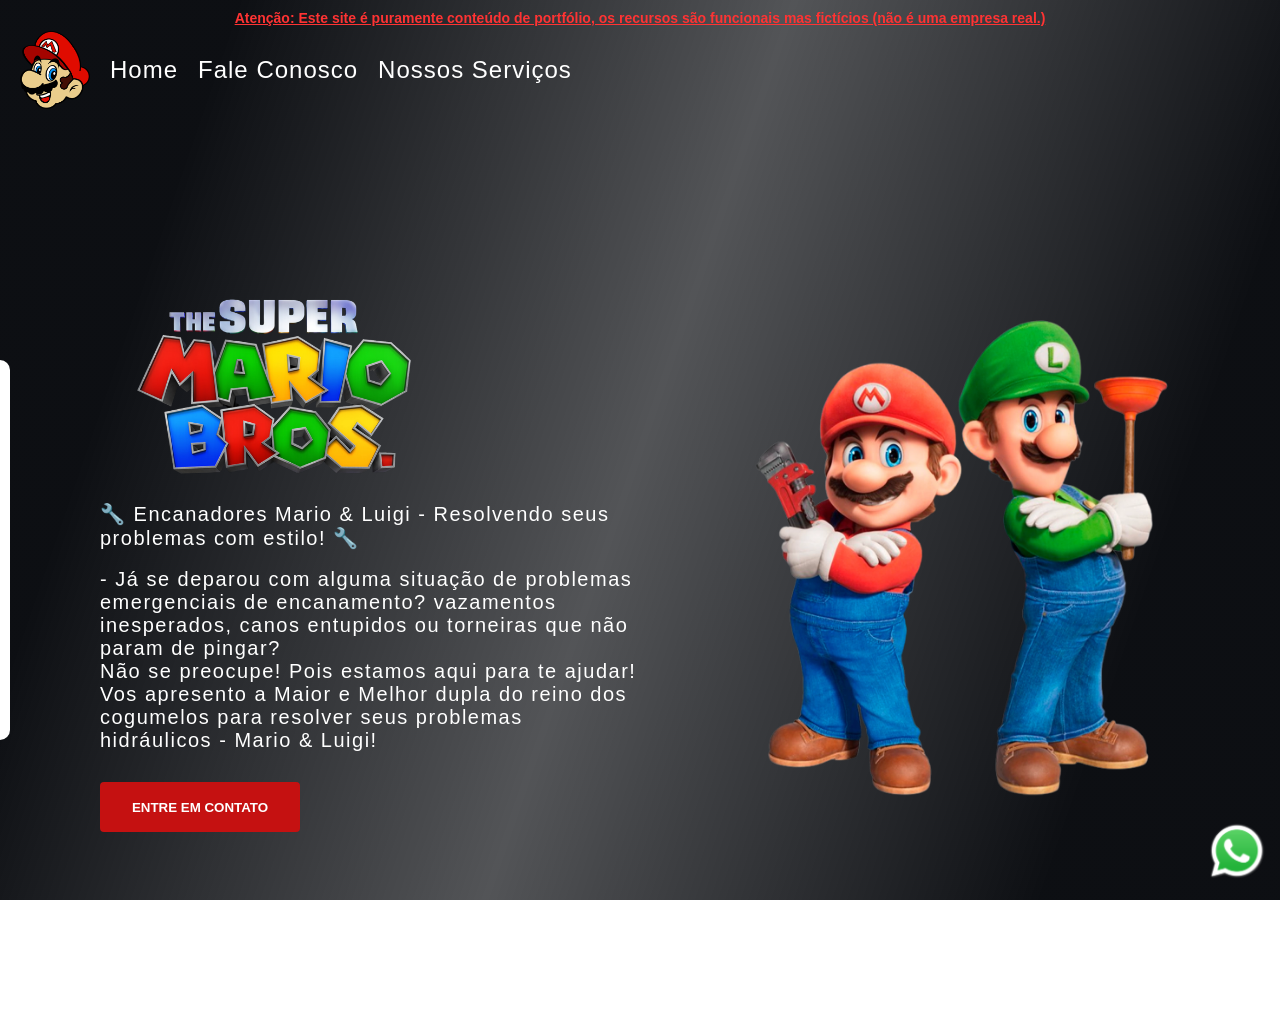
<file: index.html>
<!DOCTYPE html>
<html lang="pt-BR">

<head>
    <meta charset="UTF-8">
    <meta name="viewport" content="width=device-width, initial-scale=1.0">
    <title>Encanadores Mario & Luigi</title>
    <link rel="stylesheet" href="./styles.css">
</head>

<body>
<h3> Atenção: Este site é puramente conteúdo de portfólio, os recursos são funcionais mas fictícios (não é uma empresa real.)</h3>
    <header>
        <img src="./assets/logo-header.png">
        <a href="javascript:void(0)" onclick="window.location.reload()">Home</a>
        <a onclick="mostrarFormAlt()">Fale Conosco</a>
        <a href="./servicos.html">Nossos Serviços</a>
    </header>

    <div class="caixa-principal">
        <div class="section-info-texto">
            <img src="./assets/logo.png" alt="Logo-site-mario" class="principal-logo">

            <p class="text1">🔧 Encanadores Mario & Luigi - Resolvendo seus problemas com estilo! 🔧</p>
            <br>
            <p> - Já se deparou com alguma situação de problemas emergenciais de encanamento?
                vazamentos inesperados, canos entupidos ou torneiras que não param de pingar? <br>
                Não se preocupe! Pois estamos aqui para te ajudar! Vos apresento a Maior e Melhor dupla
                do reino dos cogumelos para resolver seus problemas hidráulicos - Mario & Luigi!</p>

            <button onclick="mostrarForm()">Entre em contato</button>
        </div>

        <div class="caixa-img">
            <img src="./assets/mario.png" alt="logo-mario-&-luigi" class="logo-mario-luigi">
        </div>
    </div>

    <div>
        <video src="./assets/video.mp4" autoplay loop muted></video>
    </div>
    <div class="mascara-video"></div>

    <div class="caixa-link-whatsapp">
        <a href="whatsapp://send?phone=5578564893030%text=Olá,gostaria de um serviço" target="_blank"
            class="link-whatsapp">

            <img src="./assets/whatsapp.png">
        </a>
    </div>

    <form  class="formulario"
            action="https://formcarry.com/s/wPTI9nRY_6u" 
            method="POST" 
            enctype="multipart/form-data">
        <input placeholder="Seu nome" type="text" name="nome">
        <input placeholder="Seu email" type="email" name="email">
        <textarea placeholder="Digite seu problema aqui..." name="problema"></textarea>

        <button type="submit">Pedir Orçamento</button>
    </form>

    <div class="mascara-formulario" onclick="esconderForm()"></div>
    <script src="./scripts.js"></script>
</body>

</html>
</file>
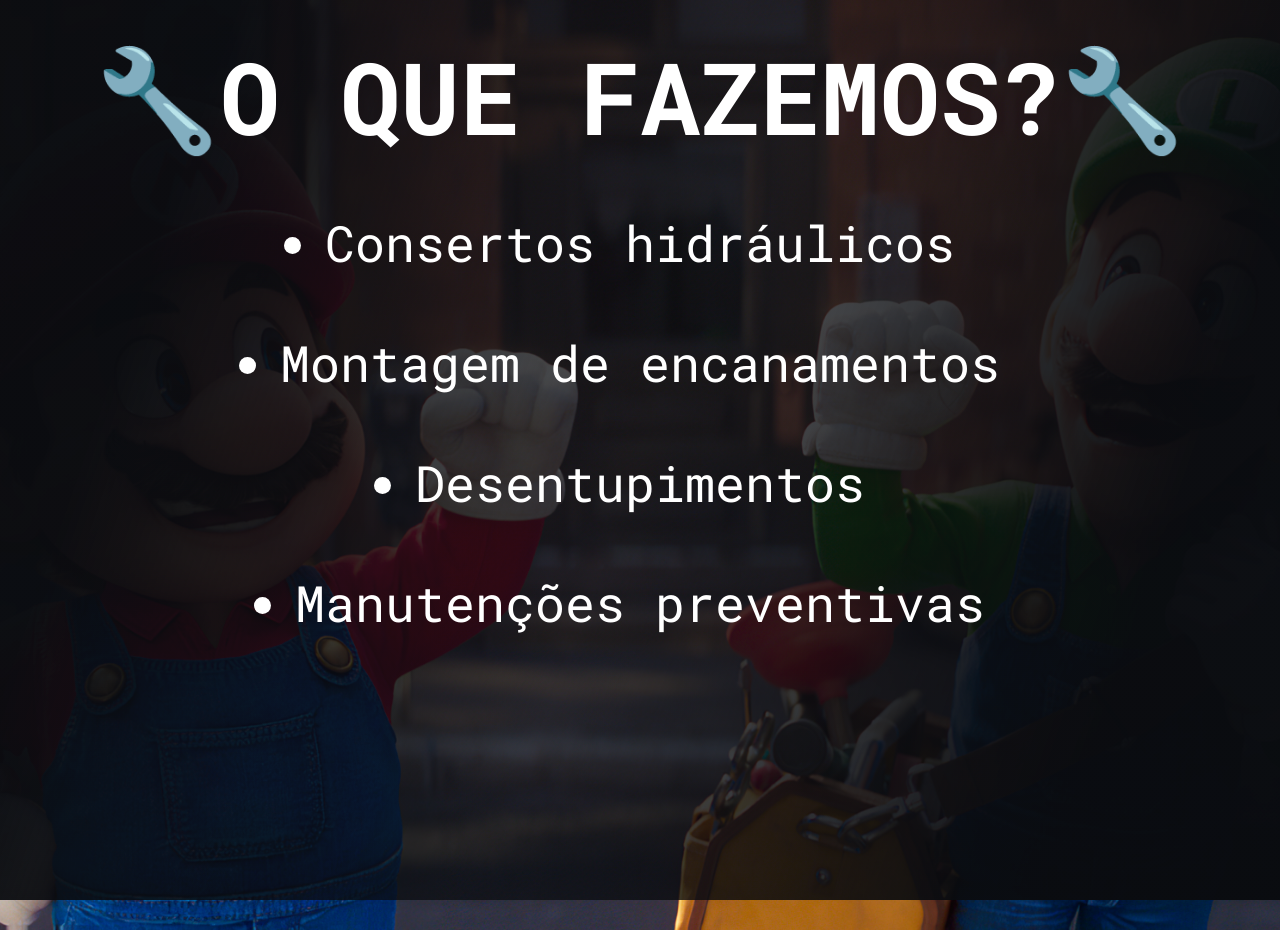
<file: servicos.html>
<!DOCTYPE html>
<html lang="pt-br">
<head>
    <meta charset="UTF-8">
    <meta name="viewport" content="width=device-width, initial-scale=1.0">
    <title>Serviços</title>
    <link rel="stylesheet" href="./servicos.css">
</head>
<body>

  <section>  
    <h1>🔧O QUE FAZEMOS?🔧</h1>
    <br>
    <ul>
      <li>Consertos hidráulicos</li>
      <li>Montagem de encanamentos</li> 
      <li>Desentupimentos</li>
      <li>Manutenções preventivas</li>
    </ul>
    </section>
    <div></div>
</body>
</html>
</file>
<file: styles.css>
* {
    margin: 0;
    padding: 0;
    box-sizing: border-box;
    border: none;
    font-family: "Makta", sans-serif;
}



body {
    height: 100vh;
}

h3 {
    color: #ff3333;
    text-decoration: underline;           
    text-align: center;                
    font-size: 14px;         
    font-weight: bold;
    margin-top: 10px;
}



header {
    display: flex;
    align-items: center;
    gap: 20px;
    margin-left: 20px;
    margin-top: 5px;
}

header img {
    width: 70px
}

header a {
    color: white;
    font-size: 24px;
    letter-spacing: 1px;
    cursor: pointer;
    text-decoration: none;
}



.caixa-principal {
    display: flex;
    align-items: center;
    justify-content: space-between;
    padding: 100px;
    height: 100vh;
}

.section-info-texto {
    width: 50%;
}

.principal-logo {
    width: 350px;
    margin-bottom: 15px;
}


button {
    background-color: #C51111;
    color: #ffffff;
    width: 200px;
    height: 50px;
    font-weight: bold;
    text-transform: uppercase;
    border-radius: 4px;
    cursor: pointer;
    margin-top: 30px;
    transition: 0.4s ease;
}

button:hover {
    opacity: 0.9;
    transform: scale(1.1);
}

button:active {
    opacity: 0.6;
    transform: scale(0.9);
}

.logo-mario-luigi {
    height: 500px;
}

video {
    position: fixed;
    top: 0;
    z-index: -1;
    min-width: 100vw;
    min-height: 100vh;
}

.mascara-video {
    background: linear-gradient(109deg, rgba(10, 12, 16, 0.99) 15%, rgba(10, 12, 16, 0.7) 50%, rgba(10, 12, 16, 0.99) 85%);
    position: fixed;
    top: 0;
    z-index: -1;
    width: 100%;
    height: 100%;

}

p {
    color: #ffffff;
    font-size: 20px;
    letter-spacing: 1.5px;
}

.caixa-link-whatsapp {
    position: fixed;
    bottom: 15px;
    right: 13px;
}

.link-whatsapp img {
    width: 60px;
    cursor: pointer;
}


form {
    background-color: white;
    position: fixed;
    top: 40%;
    left: -340px;
    z-index: 1;


    display: flex;
    flex-direction: column;
    gap: 20px;

    padding: 20px;
    border-radius: 10px;
    width: 350px;
    transition: 0.5s left ease-in-out;
}

form input {
    height: 40px;
    padding-left: 5px;
    border-radius: 5px;
    border: 1px solid gray;
    outline-color: #18d80f;
}

form textarea {
    height: 120px;
    padding-left: 5px;
    border-radius: 5px;
    border: 1px solid gray;
    outline-color: #18d80f;
    width: 100%;
    resize: none;
}



header a:hover {
    color: #C51111;
    transition: 0.5s ease-in-out;
}



.mascara-formulario {
    position: fixed;
    height: 100%;
    width: 100%;
    top: 0;
    background: linear-gradient(109deg,
            rgba(10, 12, 16, 0.99) 15%,
            rgba(10, 12, 16, 0.7) 50%,
            rgba(10, 12, 16, 0.99) 85%);
            visibility: hidden;
            transition: 0.5s visibility ease-in-out;
}

@media (max-width: 1050px) {

    .principal-logo {
        width: 275px;
    }



    .caixa-principal {
        padding: 20px;
        flex-direction: column;
        margin-top: 50px;
    }

    .section-info-texto {
        width:75%;
        display: flex;
        flex-direction: column;
        align-items: center;
        font-size: 30px;
    }


    .logo-mario-luigi {
        height: auto;
        width: 80%;
    }

    .caixa-img {
        display: flex;
        flex-direction: column;
        align-items: center;
    }

    header {
        margin-left: 5px;
    }

    header img {
        width: 40px;
    }
    header a {
        font-size: 16px;
    }

    h3 {
        font-size: 10px;
    }
}
</file>
<file: servicos.css>
@import url('https://fonts.googleapis.com/css2?family=Roboto+Mono:ital,wght@0,100..700;1,100..700&display=swap');

* {
    margin: 0;
    padding: 0;
    box-sizing: border-box;
    border: none;
    font-family: "Roboto Mono", monospace;
}

    body {
        min-height: 100vh;
        background-image: url(./assets/Background\ Mario\ e\ Luigi.png);
        background-repeat: no-repeat;
        background-size: cover;
        background-position: center;
    }

h1 {
    color: #ffffff;
    font-size: 100px;
    display: flex;
    justify-content: center;
    margin-top: 30px;
}

ul {
    color: #ffffff;
    font-size: 50px;
    display: flex;
    flex-direction: column;
    align-items: center;
    line-height: 120px;
    height: 100%;
    width: 100%;
}



div {
    background: linear-gradient(109deg, rgba(10, 12, 16, 0.99) 15%, rgba(10, 12, 16, 0.7) 50%, rgba(10, 12, 16, 0.99) 85%);
    position: fixed;
    top: 0;
    z-index: -2;
    width: 100%;
    height: 100%;
}

@media (max-width: 845px) {
    section  {
        display: flex;
        flex-direction: column;
        align-items: center;
        justify-content: center;
        padding: 50px;
    }

    h1 {
        font-size: 30px;
        white-space: nowrap;
    }

    ul {
        font-size: 30px;
        width: auto;
        display: flex;
        flex-direction: column;
        align-items: center;
        margin: auto 30px;
        line-height: 80px;
    }
}
</file>
